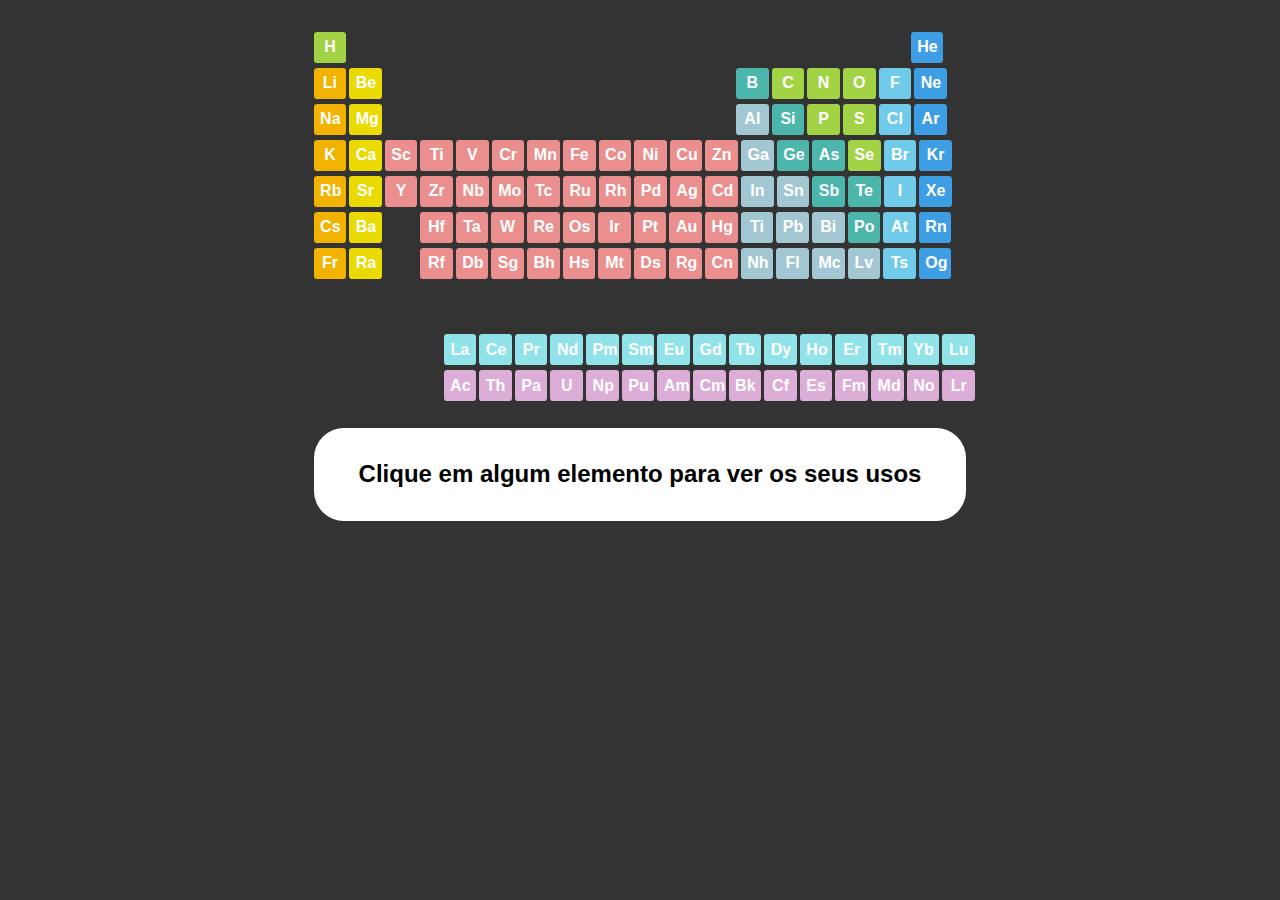
<file: index.html>
<!DOCTYPE html>
<html lang="pt-br">
<head>
    <meta charset="UTF-8">
    <meta name="viewport" content="width=device-width, initial-scale=1.0">
    <title>Tabela Periódica Completa (HTML e CSS)</title>
    <link rel="stylesheet" href="style.css">
</head>
<body>
    <div class="tabela-periodica">
        <span class="elemento" data-grupo="1" data-periodo="1">H</span>
        <span class="elemento" id="proLadaozao" data-grupo="7" data-periodo="18">He</span>
        <br><br>
        <span class="elemento" data-grupo="2" data-periodo="1">Li</span>
        <span class="elemento" data-grupo="3" data-periodo="2">Be</span>
        <span class="elemento" id="proLadao" data-grupo="4" data-periodo="13">B</span>
        <span class="elemento" id="proLadao" data-grupo="5" data-periodo="14">C</span>
        <span class="elemento" id="proLadao" data-grupo="5" data-periodo="15">N</span>
        <span class="elemento" id="proLadao" data-grupo="5" data-periodo="16">O</span>
        <span class="elemento" id="proLadao" data-grupo="6" data-periodo="17">F</span>
        <span class="elemento" id="proLadao" data-grupo="7" data-periodo="18">Ne</span>
        <br><br>
        <span class="elemento" data-grupo="2" data-periodo="1">Na</span>
        <span class="elemento" data-grupo="3" data-periodo="2">Mg</span>
        <span class="elemento" id="proLadao" data-grupo="8" data-periodo="13">Al</span>
        <span class="elemento" id="proLadao" data-grupo="4" data-periodo="14">Si</span>
        <span class="elemento" id="proLadao" data-grupo="5" data-periodo="15">P</span>
        <span class="elemento" id="proLadao" data-grupo="5" data-periodo="16">S</span>
        <span class="elemento" id="proLadao" data-grupo="6" data-periodo="17">Cl</span>
        <span class="elemento" id="proLadao" data-grupo="7" data-periodo="18">Ar</span>
        <br><br>
        <span class="elemento" data-grupo="2" data-periodo="1">K</span>
        <span class="elemento" data-grupo="3" data-periodo="2">Ca</span>
        <span class="elemento" data-grupo="9" data-periodo="3">Sc</span>
        <span class="elemento" data-grupo="9" data-periodo="4">Ti</span>
        <span class="elemento" data-grupo="9" data-periodo="5">V</span>
        <span class="elemento" data-grupo="9" data-periodo="6">Cr</span>
        <span class="elemento" data-grupo="9" data-periodo="7">Mn</span>
        <span class="elemento" data-grupo="9" data-periodo="8">Fe</span>
        <span class="elemento" data-grupo="9" data-periodo="9">Co</span>
        <span class="elemento" data-grupo="9" data-periodo="10">Ni</span>
        <span class="elemento" data-grupo="9" data-periodo="11">Cu</span>
        <span class="elemento" data-grupo="9" data-periodo="12">Zn</span>
        <span class="elemento" data-grupo="8" data-periodo="13">Ga</span>
        <span class="elemento" data-grupo="4" data-periodo="14">Ge</span>
        <span class="elemento" data-grupo="4" data-periodo="15">As</span>
        <span class="elemento" data-grupo="5" data-periodo="16">Se</span>
        <span class="elemento" data-grupo="6" data-periodo="17">Br</span>
        <span class="elemento" data-grupo="7" data-periodo="18">Kr</span>
        <br><br>
        <span class="elemento" data-grupo="2" data-periodo="1">Rb</span>
        <span class="elemento" data-grupo="3" data-periodo="2">Sr</span>
        <span class="elemento" data-grupo="9" data-periodo="3">Y</span>
        <span class="elemento" data-grupo="9" data-periodo="4">Zr</span>
        <span class="elemento" data-grupo="9" data-periodo="5">Nb</span>
        <span class="elemento" data-grupo="9" data-periodo="6">Mo</span>
        <span class="elemento" data-grupo="9" data-periodo="7">Tc</span>
        <span class="elemento" data-grupo="9" data-periodo="8">Ru</span>
        <span class="elemento" data-grupo="9" data-periodo="9">Rh</span>
        <span class="elemento" data-grupo="9" data-periodo="10">Pd</span>
        <span class="elemento" data-grupo="9" data-periodo="11">Ag</span>
        <span class="elemento" data-grupo="9" data-periodo="12">Cd</span>
        <span class="elemento" data-grupo="8" data-periodo="13">In</span>
        <span class="elemento" data-grupo="8" data-periodo="14">Sn</span>
        <span class="elemento" data-grupo="4" data-periodo="15">Sb</span>
        <span class="elemento" data-grupo="4" data-periodo="16">Te</span>
        <span class="elemento" data-grupo="6" data-periodo="17">I</span>
        <span class="elemento" data-grupo="7" data-periodo="18">Xe</span>
        <br><br>
        <span class="elemento" data-grupo="2" data-periodo="1">Cs</span>
        <span class="elemento" data-grupo="3" data-periodo="2">Ba</span>
        <span class="elemento" id="proLado" data-grupo="9" data-periodo="4">Hf</span>
        <span class="elemento" id="proLado" data-grupo="9" data-periodo="5">Ta</span>
        <span class="elemento" id="proLado" data-grupo="9" data-periodo="6">W</span>
        <span class="elemento" id="proLado" data-grupo="9" data-periodo="7">Re</span>
        <span class="elemento" id="proLado" data-grupo="9" data-periodo="8">Os</span>
        <span class="elemento" id="proLado" data-grupo="9" data-periodo="9">Ir</span>
        <span class="elemento" id="proLado" data-grupo="9" data-periodo="10">Pt</span>
        <span class="elemento" id="proLado" data-grupo="9" data-periodo="11">Au</span>
        <span class="elemento" id="proLado" data-grupo="9" data-periodo="12">Hg</span>
        <span class="elemento" id="proLado" data-grupo="8" data-periodo="13">Ti</span>
        <span class="elemento" id="proLado" data-grupo="8" data-periodo="14">Pb</span>
        <span class="elemento" id="proLado" data-grupo="8" data-periodo="15">Bi</span>
        <span class="elemento" id="proLado" data-grupo="4" data-periodo="16">Po</span>
        <span class="elemento" id="proLado" data-grupo="6" data-periodo="17">At</span>
        <span class="elemento" id="proLado" data-grupo="7" data-periodo="18">Rn</span>
        <br><br>
        <span class="elemento" data-grupo="2" data-periodo="1">Fr</span>
        <span class="elemento" data-grupo="3" data-periodo="2">Ra</span>
        <span class="elemento" id="proLado" data-grupo="9" data-periodo="4">Rf</span>
        <span class="elemento" id="proLado" data-grupo="9" data-periodo="5">Db</span>
        <span class="elemento" id="proLado" data-grupo="9" data-periodo="6">Sg</span>
        <span class="elemento" id="proLado" data-grupo="9" data-periodo="7">Bh</span>
        <span class="elemento" id="proLado" data-grupo="9" data-periodo="8">Hs</span>
        <span class="elemento" id="proLado" data-grupo="9" data-periodo="9">Mt</span>
        <span class="elemento" id="proLado" data-grupo="9" data-periodo="10">Ds</span>
        <span class="elemento" id="proLado" data-grupo="9" data-periodo="11">Rg</span>
        <span class="elemento" id="proLado" data-grupo="9" data-periodo="12">Cn</span>
        <span class="elemento" id="proLado" data-grupo="8" data-periodo="13">Nh</span>
        <span class="elemento" id="proLado" data-grupo="8" data-periodo="14">Fl</span>
        <span class="elemento" id="proLado" data-grupo="8" data-periodo="15">Mc</span>
        <span class="elemento" id="proLado" data-grupo="8" data-periodo="16">Lv</span>
        <span class="elemento" id="proLado" data-grupo="6" data-periodo="17">Ts</span>
        <span class="elemento" id="proLado" data-grupo="7" data-periodo="18">Og</span>
        <br><br>
        <span class="elemento" data-grupo="10" data-periodo="4">La</span>
        <span class="elemento" data-grupo="10" data-periodo="5">Ce</span>
        <span class="elemento" data-grupo="10" data-periodo="6">Pr</span>
        <span class="elemento" data-grupo="10" data-periodo="7">Nd</span>
        <span class="elemento" data-grupo="10" data-periodo="8">Pm</span>
        <span class="elemento" data-grupo="10" data-periodo="9">Sm</span>
        <span class="elemento" data-grupo="10" data-periodo="10">Eu</span>
        <span class="elemento" data-grupo="10" data-periodo="11">Gd</span>
        <span class="elemento" data-grupo="10" data-periodo="12">Tb</span>
        <span class="elemento" data-grupo="10" data-periodo="13">Dy</span>
        <span class="elemento" data-grupo="10" data-periodo="14">Ho</span>
        <span class="elemento" data-grupo="10" data-periodo="15">Er</span>
        <span class="elemento" data-grupo="10" data-periodo="16">Tm</span>
        <span class="elemento" data-grupo="10" data-periodo="17">Yb</span>
        <span class="elemento" data-grupo="10" data-periodo="18">Lu</span>
        <br><br>
        <span class="elemento" data-grupo="11" data-periodo="4">Ac</span>
        <span class="elemento" data-grupo="11" data-periodo="5">Th</span>
        <span class="elemento" data-grupo="11" data-periodo="6">Pa</span>
        <span class="elemento" data-grupo="11" data-periodo="7">U</span>
        <span class="elemento" data-grupo="11" data-periodo="8">Np</span>
        <span class="elemento" data-grupo="11" data-periodo="9">Pu</span>
        <span class="elemento" data-grupo="11" data-periodo="10">Am</span>
        <span class="elemento" data-grupo="11" data-periodo="11">Cm</span>
        <span class="elemento" data-grupo="11" data-periodo="12">Bk</span>
        <span class="elemento" data-grupo="11" data-periodo="13">Cf</span>
        <span class="elemento" data-grupo="11" data-periodo="14">Es</span>
        <span class="elemento" data-grupo="11" data-periodo="15">Fm</span>
        <span class="elemento" data-grupo="11" data-periodo="16">Md</span>
        <span class="elemento" data-grupo="11" data-periodo="17">No</span>
        <span class="elemento" data-grupo="11" data-periodo="18">Lr</span>
        <div id="aplicacaoElemento" class="aplicacao">
            <h2>Clique em algum elemento para ver os seus usos</h2>
        </div>
    </div>

    

    <script src="script.js"></script> </body>
</html>
</file>
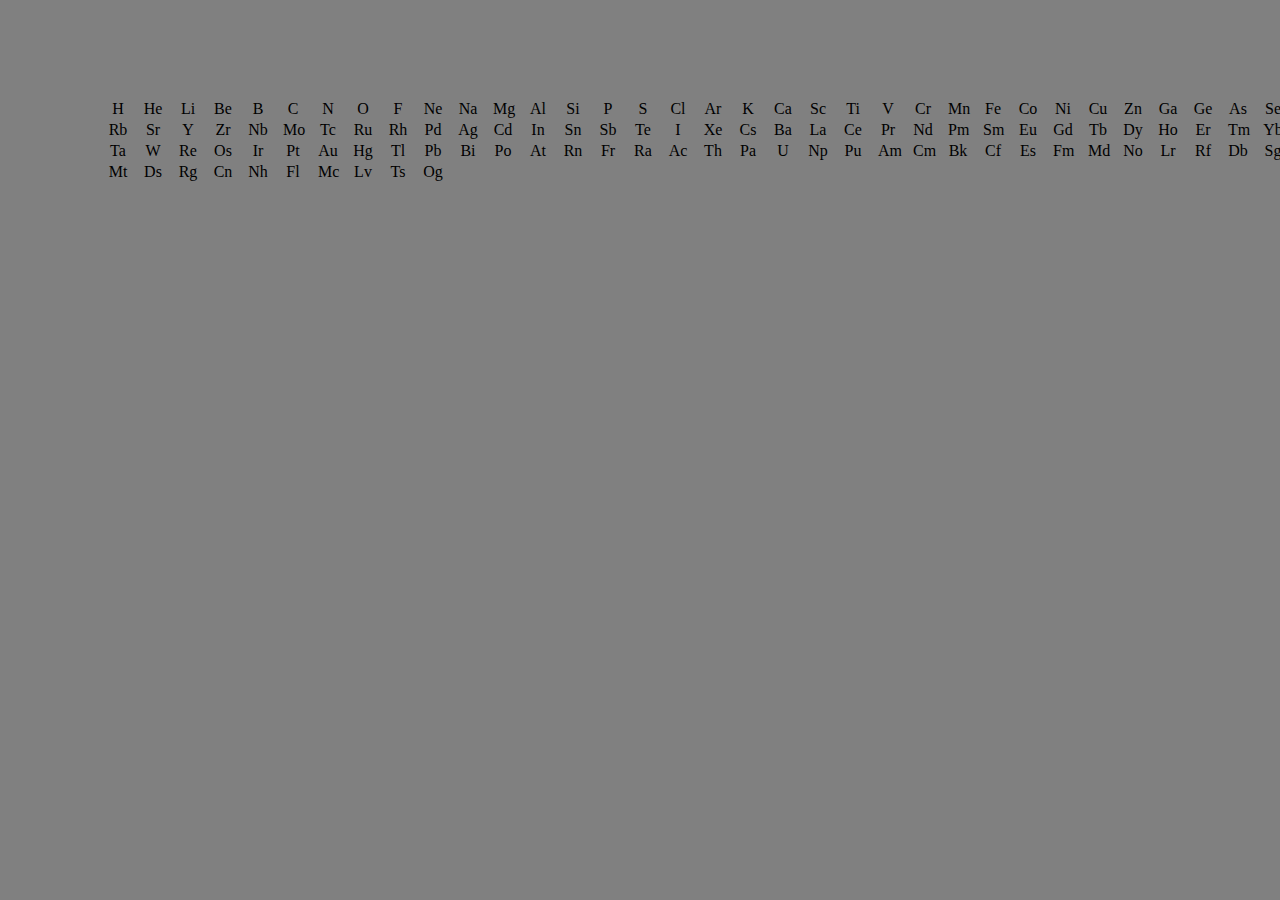
<file: Tabela Periódica Interativa/examples/index.html>
<!DOCTYPE html>
<html lang="pt-br">
<head>
    <meta charset="UTF-8">
    <meta name="viewport" content="width=device-width, initial-scale=1.0">
    <title>Tabela Periódica Interativa</title>
    <link rel="stylesheet" href="styles.css">
</head>
<body>
    <div class="tabela-periodica">
        <!-- Aqui vamos adicionar os elementos da tabela periódica -->
    </div>

    <div id="info-elemento">
        <!-- Aqui vamos mostrar as informações do elemento selecionado -->
    </div>

    <script src="script.js"></script>
</body>
</html>
</file>
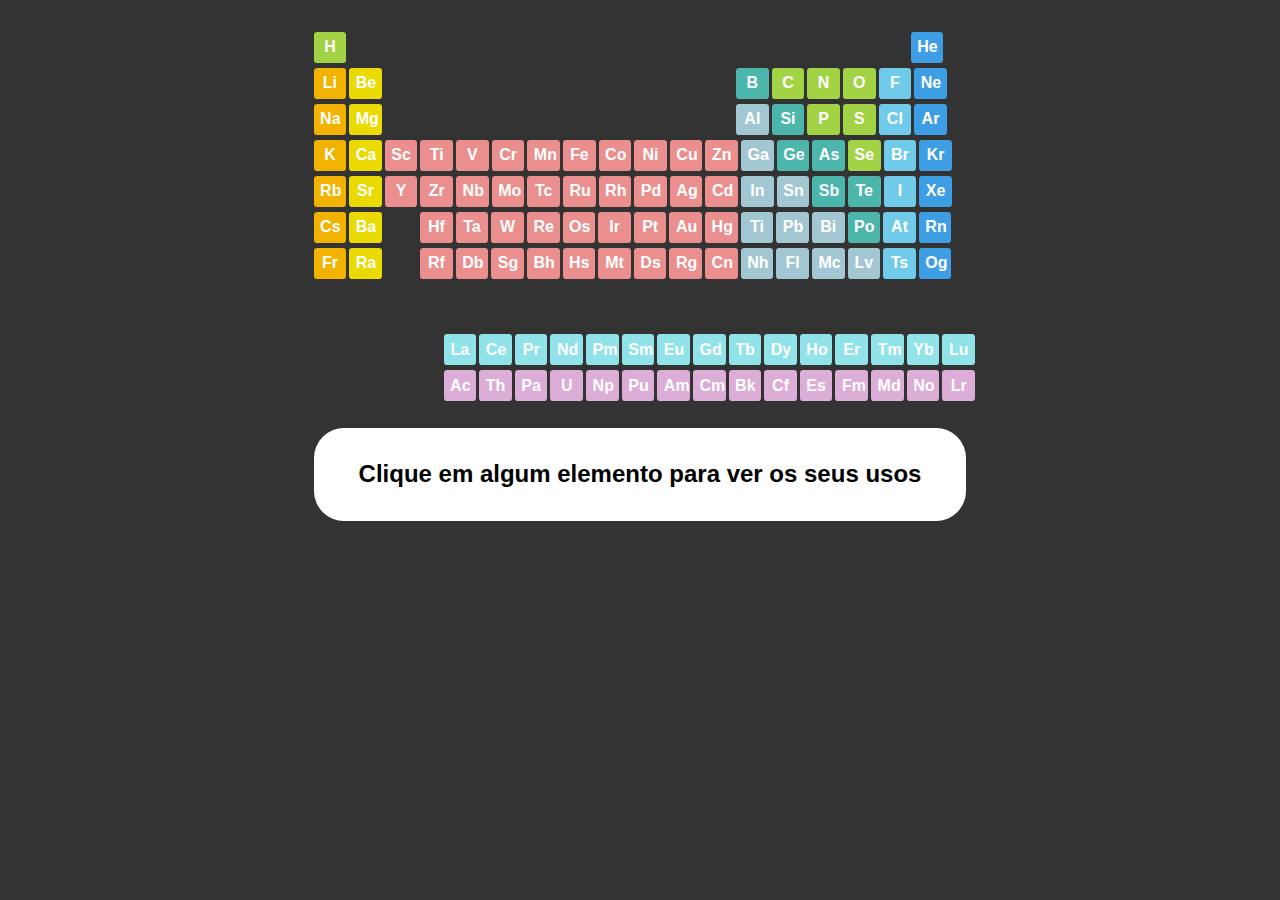
<file: Tabela Periódica Interativa/notebookPage/index.html>
<!DOCTYPE html>
<html lang="pt-br">
<head>
    <meta charset="UTF-8">
    <meta name="viewport" content="width=device-width, initial-scale=1.0">
    <title>Tabela Periódica Interativa</title>
    <link rel="stylesheet" href="style.css">
</head>
<body>
    <div class="tabela-periodica">
        <span class="elemento" data-grupo="1" data-periodo="1">H</span>
        <span class="elemento" id="proLadaozao" data-grupo="7" data-periodo="18">He</span>
        <br><br>
        <span class="elemento" data-grupo="2" data-periodo="1">Li</span>
        <span class="elemento" data-grupo="3" data-periodo="2">Be</span>
        <span class="elemento" id="proLadao" data-grupo="4" data-periodo="13">B</span>
        <span class="elemento" id="proLadao" data-grupo="5" data-periodo="14">C</span>
        <span class="elemento" id="proLadao" data-grupo="5" data-periodo="15">N</span>
        <span class="elemento" id="proLadao" data-grupo="5" data-periodo="16">O</span>
        <span class="elemento" id="proLadao" data-grupo="6" data-periodo="17">F</span>
        <span class="elemento" id="proLadao" data-grupo="7" data-periodo="18">Ne</span>
        <br><br>
        <span class="elemento" data-grupo="2" data-periodo="1">Na</span>
        <span class="elemento" data-grupo="3" data-periodo="2">Mg</span>
        <span class="elemento" id="proLadao" data-grupo="8" data-periodo="13">Al</span>
        <span class="elemento" id="proLadao" data-grupo="4" data-periodo="14">Si</span>
        <span class="elemento" id="proLadao" data-grupo="5" data-periodo="15">P</span>
        <span class="elemento" id="proLadao" data-grupo="5" data-periodo="16">S</span>
        <span class="elemento" id="proLadao" data-grupo="6" data-periodo="17">Cl</span>
        <span class="elemento" id="proLadao" data-grupo="7" data-periodo="18">Ar</span>
        <br><br>
        <span class="elemento" data-grupo="2" data-periodo="1">K</span>
        <span class="elemento" data-grupo="3" data-periodo="2">Ca</span>
        <span class="elemento" data-grupo="9" data-periodo="3">Sc</span>
        <span class="elemento" data-grupo="9" data-periodo="4">Ti</span>
        <span class="elemento" data-grupo="9" data-periodo="5">V</span>
        <span class="elemento" data-grupo="9" data-periodo="6">Cr</span>
        <span class="elemento" data-grupo="9" data-periodo="7">Mn</span>
        <span class="elemento" data-grupo="9" data-periodo="8">Fe</span>
        <span class="elemento" data-grupo="9" data-periodo="9">Co</span>
        <span class="elemento" data-grupo="9" data-periodo="10">Ni</span>
        <span class="elemento" data-grupo="9" data-periodo="11">Cu</span>
        <span class="elemento" data-grupo="9" data-periodo="12">Zn</span>
        <span class="elemento" data-grupo="8" data-periodo="13">Ga</span>
        <span class="elemento" data-grupo="4" data-periodo="14">Ge</span>
        <span class="elemento" data-grupo="4" data-periodo="15">As</span>
        <span class="elemento" data-grupo="5" data-periodo="16">Se</span>
        <span class="elemento" data-grupo="6" data-periodo="17">Br</span>
        <span class="elemento" data-grupo="7" data-periodo="18">Kr</span>
        <br><br>
        <span class="elemento" data-grupo="2" data-periodo="1">Rb</span>
        <span class="elemento" data-grupo="3" data-periodo="2">Sr</span>
        <span class="elemento" data-grupo="9" data-periodo="3">Y</span>
        <span class="elemento" data-grupo="9" data-periodo="4">Zr</span>
        <span class="elemento" data-grupo="9" data-periodo="5">Nb</span>
        <span class="elemento" data-grupo="9" data-periodo="6">Mo</span>
        <span class="elemento" data-grupo="9" data-periodo="7">Tc</span>
        <span class="elemento" data-grupo="9" data-periodo="8">Ru</span>
        <span class="elemento" data-grupo="9" data-periodo="9">Rh</span>
        <span class="elemento" data-grupo="9" data-periodo="10">Pd</span>
        <span class="elemento" data-grupo="9" data-periodo="11">Ag</span>
        <span class="elemento" data-grupo="9" data-periodo="12">Cd</span>
        <span class="elemento" data-grupo="8" data-periodo="13">In</span>
        <span class="elemento" data-grupo="8" data-periodo="14">Sn</span>
        <span class="elemento" data-grupo="4" data-periodo="15">Sb</span>
        <span class="elemento" data-grupo="4" data-periodo="16">Te</span>
        <span class="elemento" data-grupo="6" data-periodo="17">I</span>
        <span class="elemento" data-grupo="7" data-periodo="18">Xe</span>
        <br><br>
        <span class="elemento" data-grupo="2" data-periodo="1">Cs</span>
        <span class="elemento" data-grupo="3" data-periodo="2">Ba</span>
        <span class="elemento" id="proLado" data-grupo="9" data-periodo="4">Hf</span>
        <span class="elemento" id="proLado" data-grupo="9" data-periodo="5">Ta</span>
        <span class="elemento" id="proLado" data-grupo="9" data-periodo="6">W</span>
        <span class="elemento" id="proLado" data-grupo="9" data-periodo="7">Re</span>
        <span class="elemento" id="proLado" data-grupo="9" data-periodo="8">Os</span>
        <span class="elemento" id="proLado" data-grupo="9" data-periodo="9">Ir</span>
        <span class="elemento" id="proLado" data-grupo="9" data-periodo="10">Pt</span>
        <span class="elemento" id="proLado" data-grupo="9" data-periodo="11">Au</span>
        <span class="elemento" id="proLado" data-grupo="9" data-periodo="12">Hg</span>
        <span class="elemento" id="proLado" data-grupo="8" data-periodo="13">Ti</span>
        <span class="elemento" id="proLado" data-grupo="8" data-periodo="14">Pb</span>
        <span class="elemento" id="proLado" data-grupo="8" data-periodo="15">Bi</span>
        <span class="elemento" id="proLado" data-grupo="4" data-periodo="16">Po</span>
        <span class="elemento" id="proLado" data-grupo="6" data-periodo="17">At</span>
        <span class="elemento" id="proLado" data-grupo="7" data-periodo="18">Rn</span>
        <br><br>
        <span class="elemento" data-grupo="2" data-periodo="1">Fr</span>
        <span class="elemento" data-grupo="3" data-periodo="2">Ra</span>
        <span class="elemento" id="proLado" data-grupo="9" data-periodo="4">Rf</span>
        <span class="elemento" id="proLado" data-grupo="9" data-periodo="5">Db</span>
        <span class="elemento" id="proLado" data-grupo="9" data-periodo="6">Sg</span>
        <span class="elemento" id="proLado" data-grupo="9" data-periodo="7">Bh</span>
        <span class="elemento" id="proLado" data-grupo="9" data-periodo="8">Hs</span>
        <span class="elemento" id="proLado" data-grupo="9" data-periodo="9">Mt</span>
        <span class="elemento" id="proLado" data-grupo="9" data-periodo="10">Ds</span>
        <span class="elemento" id="proLado" data-grupo="9" data-periodo="11">Rg</span>
        <span class="elemento" id="proLado" data-grupo="9" data-periodo="12">Cn</span>
        <span class="elemento" id="proLado" data-grupo="8" data-periodo="13">Nh</span>
        <span class="elemento" id="proLado" data-grupo="8" data-periodo="14">Fl</span>
        <span class="elemento" id="proLado" data-grupo="8" data-periodo="15">Mc</span>
        <span class="elemento" id="proLado" data-grupo="8" data-periodo="16">Lv</span>
        <span class="elemento" id="proLado" data-grupo="6" data-periodo="17">Ts</span>
        <span class="elemento" id="proLado" data-grupo="7" data-periodo="18">Og</span>
        <br><br>
        <span class="elemento" data-grupo="10" data-periodo="4">La</span>
        <span class="elemento" data-grupo="10" data-periodo="5">Ce</span>
        <span class="elemento" data-grupo="10" data-periodo="6">Pr</span>
        <span class="elemento" data-grupo="10" data-periodo="7">Nd</span>
        <span class="elemento" data-grupo="10" data-periodo="8">Pm</span>
        <span class="elemento" data-grupo="10" data-periodo="9">Sm</span>
        <span class="elemento" data-grupo="10" data-periodo="10">Eu</span>
        <span class="elemento" data-grupo="10" data-periodo="11">Gd</span>
        <span class="elemento" data-grupo="10" data-periodo="12">Tb</span>
        <span class="elemento" data-grupo="10" data-periodo="13">Dy</span>
        <span class="elemento" data-grupo="10" data-periodo="14">Ho</span>
        <span class="elemento" data-grupo="10" data-periodo="15">Er</span>
        <span class="elemento" data-grupo="10" data-periodo="16">Tm</span>
        <span class="elemento" data-grupo="10" data-periodo="17">Yb</span>
        <span class="elemento" data-grupo="10" data-periodo="18">Lu</span>
        <br><br>
        <span class="elemento" data-grupo="11" data-periodo="4">Ac</span>
        <span class="elemento" data-grupo="11" data-periodo="5">Th</span>
        <span class="elemento" data-grupo="11" data-periodo="6">Pa</span>
        <span class="elemento" data-grupo="11" data-periodo="7">U</span>
        <span class="elemento" data-grupo="11" data-periodo="8">Np</span>
        <span class="elemento" data-grupo="11" data-periodo="9">Pu</span>
        <span class="elemento" data-grupo="11" data-periodo="10">Am</span>
        <span class="elemento" data-grupo="11" data-periodo="11">Cm</span>
        <span class="elemento" data-grupo="11" data-periodo="12">Bk</span>
        <span class="elemento" data-grupo="11" data-periodo="13">Cf</span>
        <span class="elemento" data-grupo="11" data-periodo="14">Es</span>
        <span class="elemento" data-grupo="11" data-periodo="15">Fm</span>
        <span class="elemento" data-grupo="11" data-periodo="16">Md</span>
        <span class="elemento" data-grupo="11" data-periodo="17">No</span>
        <span class="elemento" data-grupo="11" data-periodo="18">Lr</span>
        <div id="aplicacaoElemento" class="aplicacao">
            <h2>Clique em algum elemento para ver os seus usos</h2>
        </div>
    </div>

    

    <script src="script.js"></script> </body>
</html>
</file>
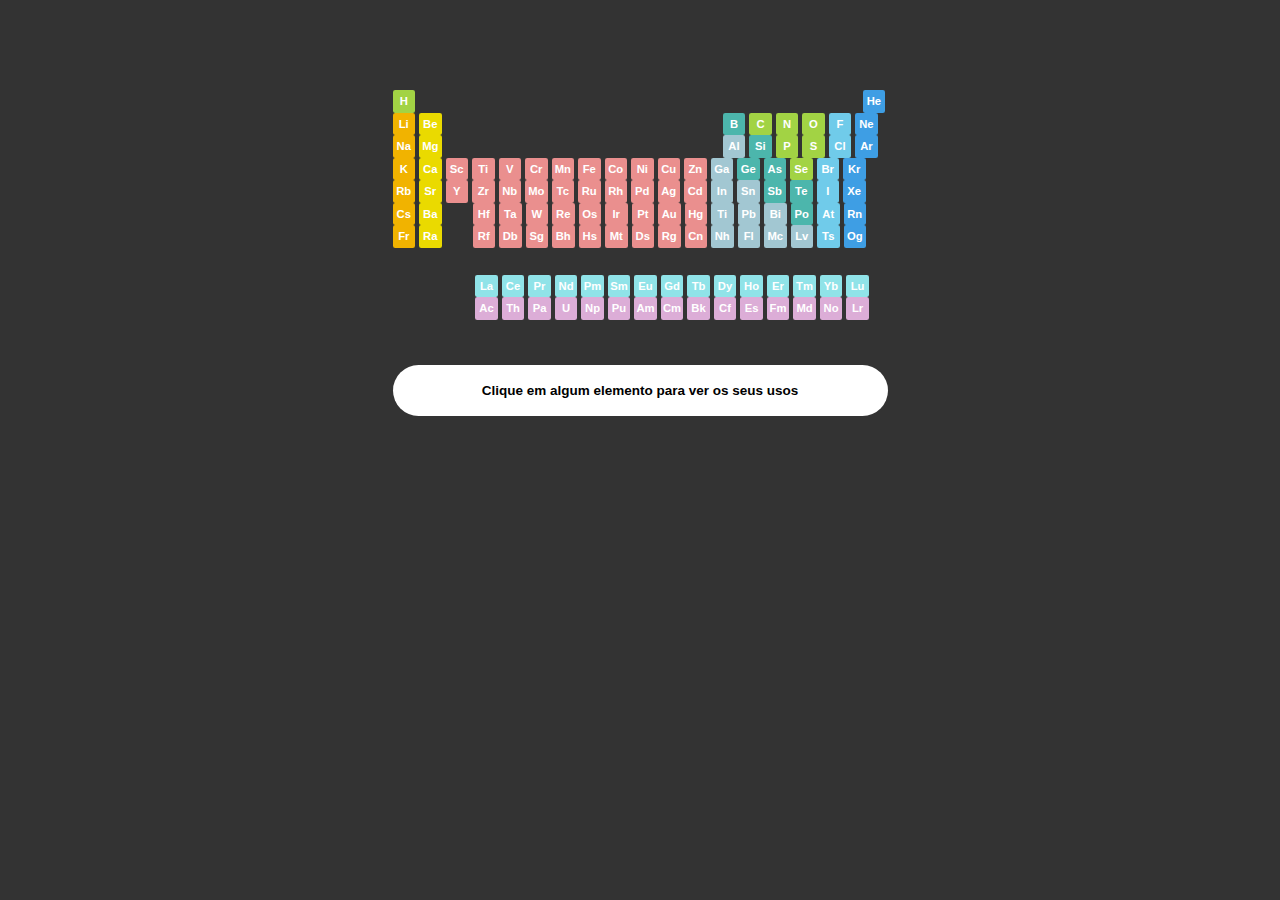
<file: chromePage.html>
<!DOCTYPE html>
<html lang="pt-br">
<head>
    <meta charset="UTF-8">
    <meta name="viewport" content="width=device-width, initial-scale=1.0">
    <title>Tabela Periódica Interativa</title>
    <link rel="stylesheet" href="chromePage.css">
</head>
<body>
    <div class="tabela-periodica">
        <span class="elemento" data-grupo="1" data-periodo="1">H</span>
        <span class="elemento" id="proLadaozao" data-grupo="7" data-periodo="18">He</span>
        <br>
        <span class="elemento" data-grupo="2" data-periodo="1">Li</span>
        <span class="elemento" data-grupo="3" data-periodo="2">Be</span>
        <span class="elemento" id="proLadao" data-grupo="4" data-periodo="13">B</span>
        <span class="elemento" id="proLadao" data-grupo="5" data-periodo="14">C</span>
        <span class="elemento" id="proLadao" data-grupo="5" data-periodo="15">N</span>
        <span class="elemento" id="proLadao" data-grupo="5" data-periodo="16">O</span>
        <span class="elemento" id="proLadao" data-grupo="6" data-periodo="17">F</span>
        <span class="elemento" id="proLadao" data-grupo="7" data-periodo="18">Ne</span>
        <br>
        <span class="elemento" data-grupo="2" data-periodo="1">Na</span>
        <span class="elemento" data-grupo="3" data-periodo="2">Mg</span>
        <span class="elemento" id="proLadao" data-grupo="8" data-periodo="13">Al</span>
        <span class="elemento" id="proLadao" data-grupo="4" data-periodo="14">Si</span>
        <span class="elemento" id="proLadao" data-grupo="5" data-periodo="15">P</span>
        <span class="elemento" id="proLadao" data-grupo="5" data-periodo="16">S</span>
        <span class="elemento" id="proLadao" data-grupo="6" data-periodo="17">Cl</span>
        <span class="elemento" id="proLadao" data-grupo="7" data-periodo="18">Ar</span>
        <br>
        <span class="elemento" data-grupo="2" data-periodo="1">K</span>
        <span class="elemento" data-grupo="3" data-periodo="2">Ca</span>
        <span class="elemento" data-grupo="9" data-periodo="3">Sc</span>
        <span class="elemento" data-grupo="9" data-periodo="4">Ti</span>
        <span class="elemento" data-grupo="9" data-periodo="5">V</span>
        <span class="elemento" data-grupo="9" data-periodo="6">Cr</span>
        <span class="elemento" data-grupo="9" data-periodo="7">Mn</span>
        <span class="elemento" data-grupo="9" data-periodo="8">Fe</span>
        <span class="elemento" data-grupo="9" data-periodo="9">Co</span>
        <span class="elemento" data-grupo="9" data-periodo="10">Ni</span>
        <span class="elemento" data-grupo="9" data-periodo="11">Cu</span>
        <span class="elemento" data-grupo="9" data-periodo="12">Zn</span>
        <span class="elemento" data-grupo="8" data-periodo="13">Ga</span>
        <span class="elemento" data-grupo="4" data-periodo="14">Ge</span>
        <span class="elemento" data-grupo="4" data-periodo="15">As</span>
        <span class="elemento" data-grupo="5" data-periodo="16">Se</span>
        <span class="elemento" data-grupo="6" data-periodo="17">Br</span>
        <span class="elemento" data-grupo="7" data-periodo="18">Kr</span>
        <br>
        <span class="elemento" data-grupo="2" data-periodo="1">Rb</span>
        <span class="elemento" data-grupo="3" data-periodo="2">Sr</span>
        <span class="elemento" data-grupo="9" data-periodo="3">Y</span>
        <span class="elemento" data-grupo="9" data-periodo="4">Zr</span>
        <span class="elemento" data-grupo="9" data-periodo="5">Nb</span>
        <span class="elemento" data-grupo="9" data-periodo="6">Mo</span>
        <span class="elemento" data-grupo="9" data-periodo="7">Tc</span>
        <span class="elemento" data-grupo="9" data-periodo="8">Ru</span>
        <span class="elemento" data-grupo="9" data-periodo="9">Rh</span>
        <span class="elemento" data-grupo="9" data-periodo="10">Pd</span>
        <span class="elemento" data-grupo="9" data-periodo="11">Ag</span>
        <span class="elemento" data-grupo="9" data-periodo="12">Cd</span>
        <span class="elemento" data-grupo="8" data-periodo="13">In</span>
        <span class="elemento" data-grupo="8" data-periodo="14">Sn</span>
        <span class="elemento" data-grupo="4" data-periodo="15">Sb</span>
        <span class="elemento" data-grupo="4" data-periodo="16">Te</span>
        <span class="elemento" data-grupo="6" data-periodo="17">I</span>
        <span class="elemento" data-grupo="7" data-periodo="18">Xe</span>
        <br>
        <span class="elemento" data-grupo="2" data-periodo="1">Cs</span>
        <span class="elemento" data-grupo="3" data-periodo="2">Ba</span>
        <span class="elemento" id="proLado" data-grupo="9" data-periodo="4">Hf</span>
        <span class="elemento" id="proLado" data-grupo="9" data-periodo="5">Ta</span>
        <span class="elemento" id="proLado" data-grupo="9" data-periodo="6">W</span>
        <span class="elemento" id="proLado" data-grupo="9" data-periodo="7">Re</span>
        <span class="elemento" id="proLado" data-grupo="9" data-periodo="8">Os</span>
        <span class="elemento" id="proLado" data-grupo="9" data-periodo="9">Ir</span>
        <span class="elemento" id="proLado" data-grupo="9" data-periodo="10">Pt</span>
        <span class="elemento" id="proLado" data-grupo="9" data-periodo="11">Au</span>
        <span class="elemento" id="proLado" data-grupo="9" data-periodo="12">Hg</span>
        <span class="elemento" id="proLado" data-grupo="8" data-periodo="13">Ti</span>
        <span class="elemento" id="proLado" data-grupo="8" data-periodo="14">Pb</span>
        <span class="elemento" id="proLado" data-grupo="8" data-periodo="15">Bi</span>
        <span class="elemento" id="proLado" data-grupo="4" data-periodo="16">Po</span>
        <span class="elemento" id="proLado" data-grupo="6" data-periodo="17">At</span>
        <span class="elemento" id="proLado" data-grupo="7" data-periodo="18">Rn</span>
        <br>
        <span class="elemento" data-grupo="2" data-periodo="1">Fr</span>
        <span class="elemento" data-grupo="3" data-periodo="2">Ra</span>
        <span class="elemento" id="proLado" data-grupo="9" data-periodo="4">Rf</span>
        <span class="elemento" id="proLado" data-grupo="9" data-periodo="5">Db</span>
        <span class="elemento" id="proLado" data-grupo="9" data-periodo="6">Sg</span>
        <span class="elemento" id="proLado" data-grupo="9" data-periodo="7">Bh</span>
        <span class="elemento" id="proLado" data-grupo="9" data-periodo="8">Hs</span>
        <span class="elemento" id="proLado" data-grupo="9" data-periodo="9">Mt</span>
        <span class="elemento" id="proLado" data-grupo="9" data-periodo="10">Ds</span>
        <span class="elemento" id="proLado" data-grupo="9" data-periodo="11">Rg</span>
        <span class="elemento" id="proLado" data-grupo="9" data-periodo="12">Cn</span>
        <span class="elemento" id="proLado" data-grupo="8" data-periodo="13">Nh</span>
        <span class="elemento" id="proLado" data-grupo="8" data-periodo="14">Fl</span>
        <span class="elemento" id="proLado" data-grupo="8" data-periodo="15">Mc</span>
        <span class="elemento" id="proLado" data-grupo="8" data-periodo="16">Lv</span>
        <span class="elemento" id="proLado" data-grupo="6" data-periodo="17">Ts</span>
        <span class="elemento" id="proLado" data-grupo="7" data-periodo="18">Og</span>
        <br>
        <span class="elemento" data-grupo="10" data-periodo="4">La</span>
        <span class="elemento" data-grupo="10" data-periodo="5">Ce</span>
        <span class="elemento" data-grupo="10" data-periodo="6">Pr</span>
        <span class="elemento" data-grupo="10" data-periodo="7">Nd</span>
        <span class="elemento" data-grupo="10" data-periodo="8">Pm</span>
        <span class="elemento" data-grupo="10" data-periodo="9">Sm</span>
        <span class="elemento" data-grupo="10" data-periodo="10">Eu</span>
        <span class="elemento" data-grupo="10" data-periodo="11">Gd</span>
        <span class="elemento" data-grupo="10" data-periodo="12">Tb</span>
        <span class="elemento" data-grupo="10" data-periodo="13">Dy</span>
        <span class="elemento" data-grupo="10" data-periodo="14">Ho</span>
        <span class="elemento" data-grupo="10" data-periodo="15">Er</span>
        <span class="elemento" data-grupo="10" data-periodo="16">Tm</span>
        <span class="elemento" data-grupo="10" data-periodo="17">Yb</span>
        <span class="elemento" data-grupo="10" data-periodo="18">Lu</span>
        <br>
        <span class="elemento" data-grupo="11" data-periodo="4">Ac</span>
        <span class="elemento" data-grupo="11" data-periodo="5">Th</span>
        <span class="elemento" data-grupo="11" data-periodo="6">Pa</span>
        <span class="elemento" data-grupo="11" data-periodo="7">U</span>
        <span class="elemento" data-grupo="11" data-periodo="8">Np</span>
        <span class="elemento" data-grupo="11" data-periodo="9">Pu</span>
        <span class="elemento" data-grupo="11" data-periodo="10">Am</span>
        <span class="elemento" data-grupo="11" data-periodo="11">Cm</span>
        <span class="elemento" data-grupo="11" data-periodo="12">Bk</span>
        <span class="elemento" data-grupo="11" data-periodo="13">Cf</span>
        <span class="elemento" data-grupo="11" data-periodo="14">Es</span>
        <span class="elemento" data-grupo="11" data-periodo="15">Fm</span>
        <span class="elemento" data-grupo="11" data-periodo="16">Md</span>
        <span class="elemento" data-grupo="11" data-periodo="17">No</span>
        <span class="elemento" data-grupo="11" data-periodo="18">Lr</span>
        <div id="aplicacaoElemento" class="aplicacao">
            <h2>Clique em algum elemento para ver os seus usos</h2>
        </div>
    </div>

    

    <script src="script.js"></script> </body>
</html>
</file>
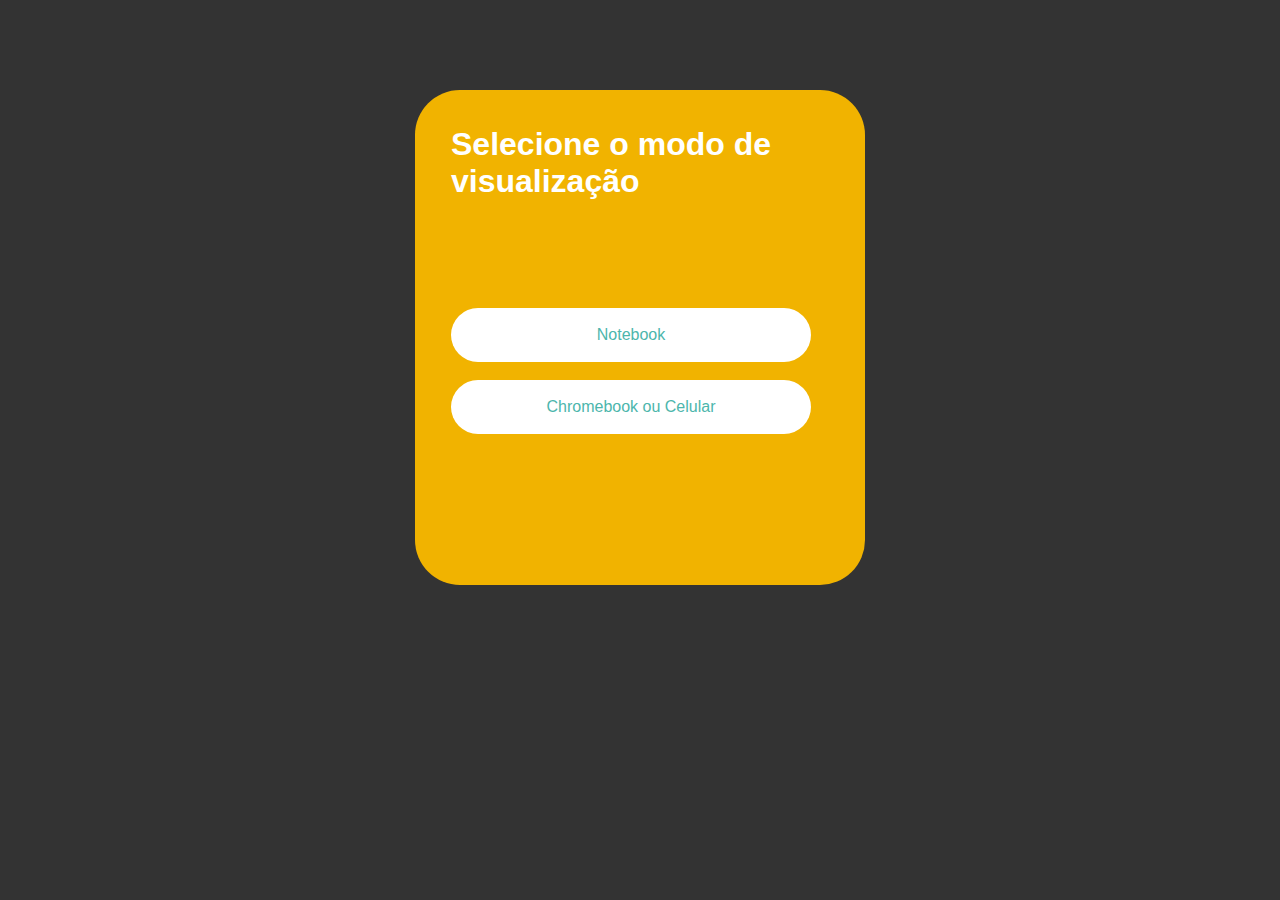
<file: intialPage.html>
<!DOCTYPE html>
<html lang="en">
<head>
    <meta charset="UTF-8">
    <meta name="viewport" content="width=device-width, initial-scale=1.0">
    <title>Direcionamento</title>
    <link rel="stylesheet" href="intialPage.css">
</head>
<body>
    <div class="container">
        <h1>Selecione o modo de visualização</h1>
        <a href="index.html">Notebook</a>
        <br>
        <a href="chromePage.html">Chromebook ou Celular</a>
    </div>
</body>
</html>
</file>
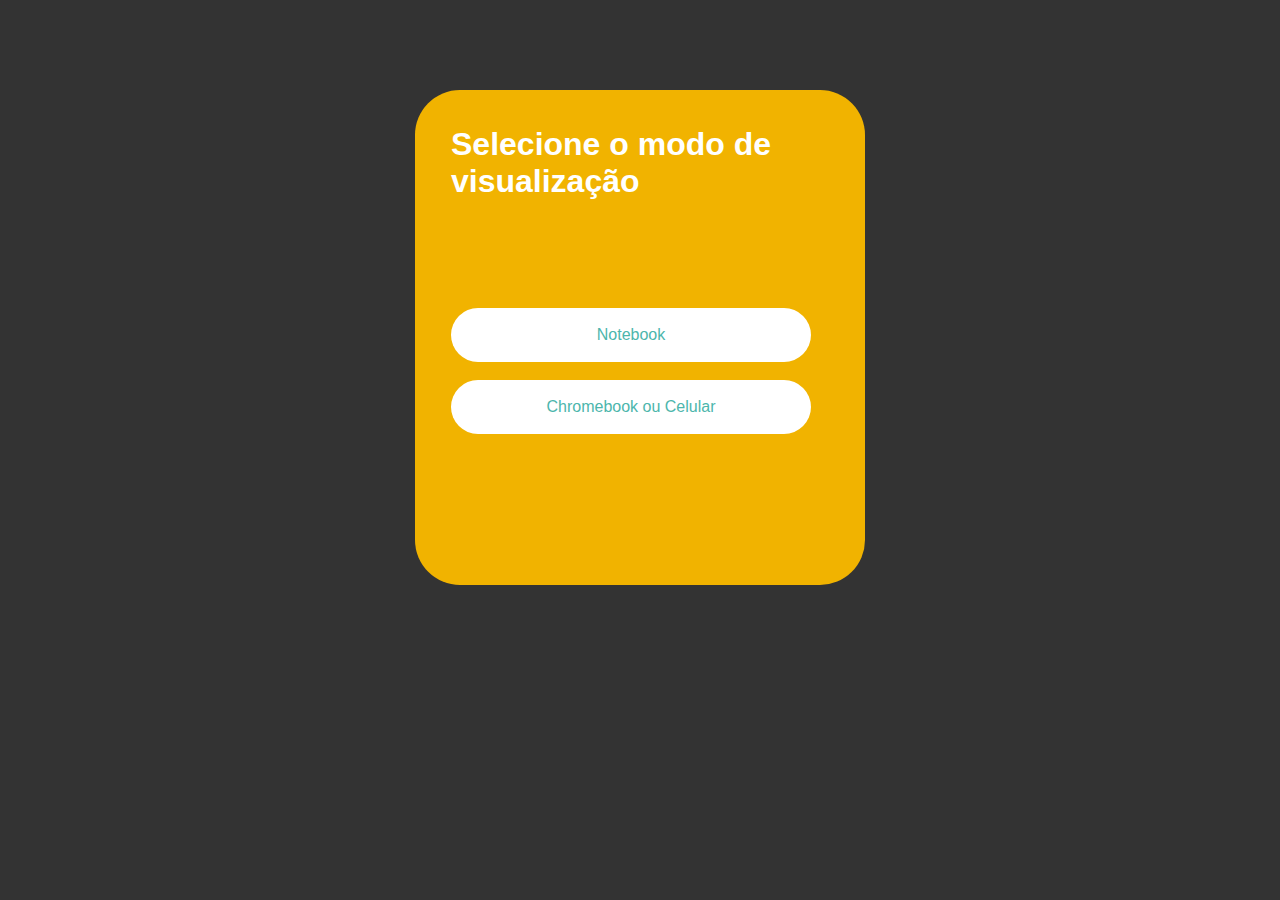
<file: Tabela Periódica Interativa/intialPage/intialPage.html>
<!DOCTYPE html>
<html lang="en">
<head>
    <meta charset="UTF-8">
    <meta name="viewport" content="width=device-width, initial-scale=1.0">
    <title>Direcionamento</title>
    <link rel="stylesheet" href="intialPage.css">
</head>
<body>
    <div class="container">
        <h1>Selecione o modo de visualização</h1>
        <a href="/notebookPage/index.html">Notebook</a>
        <br>
        <a href="/chromebookPage/chromePage.html">Chromebook ou Celular</a>
    </div>
</body>
</html>
</file>
<file: style.css>
*{
    margin: 0;
    padding: 0;
    box-sizing: border-box;
  }
  
  body {
    background-color: #333;
  }

  .aplicacao {
    background-color: white;
    color: black;
    font-family: Verdana, Geneva, Tahoma, sans-serif;
    width: 100%;
    height: 40%;
    margin-top: 5%;
    padding: 5%;
    position: relative;
    border-radius: 30px;
    text-align: center;
  }
  
  .tabela-periodica {
    width: 51%;
    height: 40%;
    margin-top: 3%;
    margin-left: auto;
    margin-right: auto;
    position: relative;
  }
  
  .elemento {
    position: relative;
    padding: 1%;
    margin-right: -1px;
    margin-bottom: -7px;
    margin-top: -8px;
    width: 5%;
    height: 5%;
    display: inline-block;
    text-align: center;
    border-radius: 10%;
    font-family: Arial, Helvetica, sans-serif;
    font-weight: bolder;
    font-size: medium;
    background-color: transparent;
  }
  
  .elemento[data-grupo="1"] {
    background-color: #a2d344;
    color: white;
  }
  
  .elemento[data-grupo="2"] {
    background-color: #f1b300;
    color: white;
  }
  
  .elemento[data-grupo="3"] {
    background-color: #eada00;
    color: white;
  }
  
  .elemento[data-grupo="4"] {
    background-color: #4cb6ac;
    color: white;
  }
  
  .elemento[data-grupo="5"] {
    background-color: #a2d344;
    color: white;
  }
  
  .elemento[data-grupo="6"] {
    background-color: #70cbea;
    color: white;
  }
  
  .elemento[data-grupo="7"] {
    background-color: #3e9ee4;
    color: white;
  }
  
  .elemento[data-grupo="8"] {
    background-color: #a2c7d2;
    color: white;
  }
  

  /*define um atibuto quando o cursor esta em cima de algo com a class indicada*/
  /*.elemento:hover {
    background-color: #c6c6c6;
  }*/
  
  .elemento[data-grupo="9"] {
    background-color: #ea8f8e;
    color: white;
  }

  .elemento[data-grupo="10"] {
    background-color: #90e3e8;
    color: white;
    left: 130px;
    margin-top: 44px;
  }

  .elemento[data-grupo="11"] {
    background-color: #dcadd7;
    color: white;
    left: 130px;
  }

  #proLado {
    left: 5.4%;
  }

  #proLadao {
    left: 53.8%;
  }

  #proLadaozao {
    left: 86%;
  }
</file>
<file: Tabela Periódica Interativa/examples/styles.css>
*{
    margin: 0;
    padding: 0;
    box-sizing: border-box;
  }
  
  body {
    background-color: gray;
  }
  
  .tabela-periodica {
    width: 100%;
    height: 100%;
    margin: 100px;
  }
  
  .elemento {
    position: relative;
    padding: 10px;
    margin-left: -2px;
    margin-right: -3px;
    margin-bottom: -9px;
    margin-top: -10px;
    width: 40px;
    height: 40px;
    display: inline-block;
    text-align: center;
  }
  
  .elemento[data-grupo="1"] {
    background-color: #dfe1ff;
    color: #333;
  }
  
  .elemento[data-grupo="2"] {
    background-color: #f5f5dc;
    color: #333;
  }
  
  .elemento[data-grupo="3"] {
    background-color: #e6e6fa;
    color: #333;
  }
  
  .elemento[data-grupo="4"] {
    background-color: #e6e6fa;
    color: #333;
  }
  
  .elemento[data-grupo="5"] {
    background-color: #f0f8ff;
    color: #333;
  }
  
  .elemento[data-grupo="6"] {
    background-color: #ffe0cc;
    color: #333;
  }
  
  .elemento[data-grupo="7"] {
    background-color: #90e0ff;
    color: #333;
  }
  
  .elemento[data-grupo="8"] {
    background-color: #e6e6e6;
    color: #333;
  }
  
  .elemento:hover {
    background-color: #c6c6c6;
  }
  
  .elemento[data-grupo="9"] {
    background-color: #ff6347;
    color: #fff;
  }

  .elemento[data-grupo="10"] {
    background-color: #ff6347;
    color: #fff;
  }

  .elemento[data-grupo="11"] {
    background-color: #ff6347;
    color: #fff;
  }

  /*.elemento[data-periodo="1"] {
    left: 0px;
  }

  .elemento[data-periodo="2"] {
    left: 0px;
  }

  .elemento[data-periodo="3"] {
    left: 0px;
  }

  .elemento[data-periodo="4"] {
    left: 30px;
  }

  .elemento[data-periodo="5"] {
    left: 40px;
  }

  .elemento[data-periodo="6"] {
    left: 50px;
  }

  .elemento[data-periodo="7"] {
    left: 60px;
  }

  .elemento[data-periodo="8"] {
    left: 70px;
  }

  .elemento[data-periodo="9"] {
    left: 80px;
  }

  .elemento[data-periodo="10"] {
    left: 90px;
  }

  .elemento[data-periodo="11"] {
    left: 100px;
  }

  .elemento[data-periodo="12"] {
    left: 110px;
  }

  .elemento[data-periodo="13"] {
    left: 120px;
  }

  .elemento[data-periodo="14"] {
    left: 130px;
  }

  .elemento[data-periodo="15"] {
    left: 140px;
  }

  .elemento[data-periodo="16"] {
    left: 150px;
  }

  .elemento[data-periodo="17"] {
    left: 160px;
  }

  .elemento[data-periodo="18"] {
    left: 170px;
  }
*/
</file>
<file: Tabela Periódica Interativa/notebookPage/style.css>
*{
    margin: 0;
    padding: 0;
    box-sizing: border-box;
  }
  
  body {
    background-color: #333;
  }

  .aplicacao {
    background-color: white;
    color: black;
    font-family: Verdana, Geneva, Tahoma, sans-serif;
    width: 100%;
    height: 40%;
    margin-top: 5%;
    padding: 5%;
    position: relative;
    border-radius: 30px;
    text-align: center;
  }
  
  .tabela-periodica {
    width: 51%;
    height: 40%;
    margin-top: 3%;
    margin-left: auto;
    margin-right: auto;
    position: relative;
  }
  
  .elemento {
    position: relative;
    padding: 1%;
    margin-right: -1px;
    margin-bottom: -7px;
    margin-top: -8px;
    width: 5%;
    height: 5%;
    display: inline-block;
    text-align: center;
    border-radius: 10%;
    font-family: Arial, Helvetica, sans-serif;
    font-weight: bolder;
    font-size: medium;
    background-color: transparent;
    cursor: pointer;
  }
  
  .elemento[data-grupo="1"] {
    background-color: #a2d344;
    color: white;
  }
  
  .elemento[data-grupo="2"] {
    background-color: #f1b300;
    color: white;
  }
  
  .elemento[data-grupo="3"] {
    background-color: #eada00;
    color: white;
  }
  
  .elemento[data-grupo="4"] {
    background-color: #4cb6ac;
    color: white;
  }
  
  .elemento[data-grupo="5"] {
    background-color: #a2d344;
    color: white;
  }
  
  .elemento[data-grupo="6"] {
    background-color: #70cbea;
    color: white;
  }
  
  .elemento[data-grupo="7"] {
    background-color: #3e9ee4;
    color: white;
  }
  
  .elemento[data-grupo="8"] {
    background-color: #a2c7d2;
    color: white;
  }
  

  /*define um atibuto quando o cursor esta em cima de algo com a class indicada*/
  /*.elemento:hover {
    background-color: #c6c6c6;
  }*/
  
  .elemento[data-grupo="9"] {
    background-color: #ea8f8e;
    color: white;
  }

  .elemento[data-grupo="10"] {
    background-color: #90e3e8;
    color: white;
    left: 130px;
    margin-top: 44px;
  }

  .elemento[data-grupo="11"] {
    background-color: #dcadd7;
    color: white;
    left: 130px;
  }

  #proLado {
    left: 5.4%;
  }

  #proLadao {
    left: 53.8%;
  }

  #proLadaozao {
    left: 86%;
  }
</file>
<file: chromePage.css>
*{
    margin: 0;
    padding: 0;
    box-sizing: border-box;
  }
  
  body {
    background-color: #333;
    align-items: center;
  }

  .aplicacao {
    margin-top: 5vh;
    background-color: white;
    width: 55vh;
    text-align: center;
    padding: 2vh;
    border-radius: 3vh;
    font-family: Verdana, Geneva, Tahoma, sans-serif;
    font-size: xx-small;
  }
  
  .tabela-periodica {
    position: relative;
    width: 55vh;
    height: 50vh;
    margin: 5% auto;
    align-items: center;
    margin-top: 10vh;
  }
  
  .elemento {
    position: relative;
    display: inline-block;
    width: 2.5vh;
    height: 2.5vh;
    text-align: center;
    align-content: center;
    align-items: center;
    margin-top: 0vh;
    margin-bottom: 0vh;
    border-radius: 10%;
    font-size: 1.25vh;
    font-weight: bolder;
    font-family: Arial, Helvetica, sans-serif;
    cursor: pointer;
  }
  
  .elemento[data-grupo="1"] {
    background-color: #a2d344;
    color: white;
  }
  
  .elemento[data-grupo="2"] {
    background-color: #f1b300;
    color: white;
  }
  
  .elemento[data-grupo="3"] {
    background-color: #eada00;
    color: white;
  }
  
  .elemento[data-grupo="4"] {
    background-color: #4cb6ac;
    color: white;
  }
  
  .elemento[data-grupo="5"] {
    background-color: #a2d344;
    color: white;
  }
  
  .elemento[data-grupo="6"] {
    background-color: #70cbea;
    color: white;
  }
  
  .elemento[data-grupo="7"] {
    background-color: #3e9ee4;
    color: white;
  }
  
  .elemento[data-grupo="8"] {
    background-color: #a2c7d2;
    color: white;
  }
  

  /*define um atibuto quando o cursor esta em cima de algo com a class indicada*/
  /*.elemento:hover {
    background-color: #c6c6c6;
  }*/
  
  .elemento[data-grupo="9"] {
    background-color: #ea8f8e;
    color: white;
  }

  .elemento[data-grupo="10"] {
    background-color: #90e3e8;
    color: white;
    left: 9.2vh;
    margin-top: 3vh;
  }

  .elemento[data-grupo="11"] {
    background-color: #dcadd7;
    color: white;
    left: 9.2vh;
  }

  #proLado {
    left: 3vh;
  }

  #proLadao {
    left: 30.8vh;
  }

  #proLadaozao {
    left: 49.3vh;
  }
</file>
<file: intialPage.css>
*{
    margin: 0;
    padding: 0;
    box-sizing: border-box;
}

body{
    background-color: #333;
}

.container{
    width: 50vh;
    height: 55vh;
    background-color: #f1b300;
    margin-left: auto;
    margin-right: auto;
    margin-top: 10vh;
    padding: 4vh;
    border-radius: 5vh;
}

h1{
    font-family: Verdana, Geneva, Tahoma, sans-serif;
    width: 40vh;
    margin-bottom: 10vh;
    color: white;
}

a{
    font-family: Verdana, Geneva, Tahoma, sans-serif;
    font-size: medium;
    text-decoration: none;
    background-color: white;
    color: #4cb6ac;
    padding: 2vh;
    width: 40vh;
    border-radius: 5vh;
    text-align: center;
    align-items: center;
    margin-left: auto;
    margin-right: auto;
    margin-top: 2vh;
    display: inline-block;
    position: relative;
    bottom: 0vh;
    transition: background-color 0.3s ease, color 0.5s ease;
}

a:hover {
    background-color:#4cb6ac;
    color: white;
}
</file>
<file: Tabela Periódica Interativa/intialPage/intialPage.css>
*{
    margin: 0;
    padding: 0;
    box-sizing: border-box;
}

body{
    background-color: #333;
}

.container{
    width: 50vh;
    height: 55vh;
    background-color: #f1b300;
    margin-left: auto;
    margin-right: auto;
    margin-top: 10vh;
    padding: 4vh;
    border-radius: 5vh;
}

h1{
    font-family: Verdana, Geneva, Tahoma, sans-serif;
    width: 40vh;
    margin-bottom: 10vh;
    color: white;
}

a{
    font-family: Verdana, Geneva, Tahoma, sans-serif;
    font-size: medium;
    text-decoration: none;
    background-color: white;
    color: #4cb6ac;
    padding: 2vh;
    width: 40vh;
    border-radius: 5vh;
    text-align: center;
    align-items: center;
    margin-left: auto;
    margin-right: auto;
    margin-top: 2vh;
    display: inline-block;
    position: relative;
    bottom: 0vh;
    transition: background-color 0.3s ease, color 0.5s ease;
    cursor: pointer;
}

a:hover {
    background-color:#4cb6ac;
    color: white;
}
</file>
